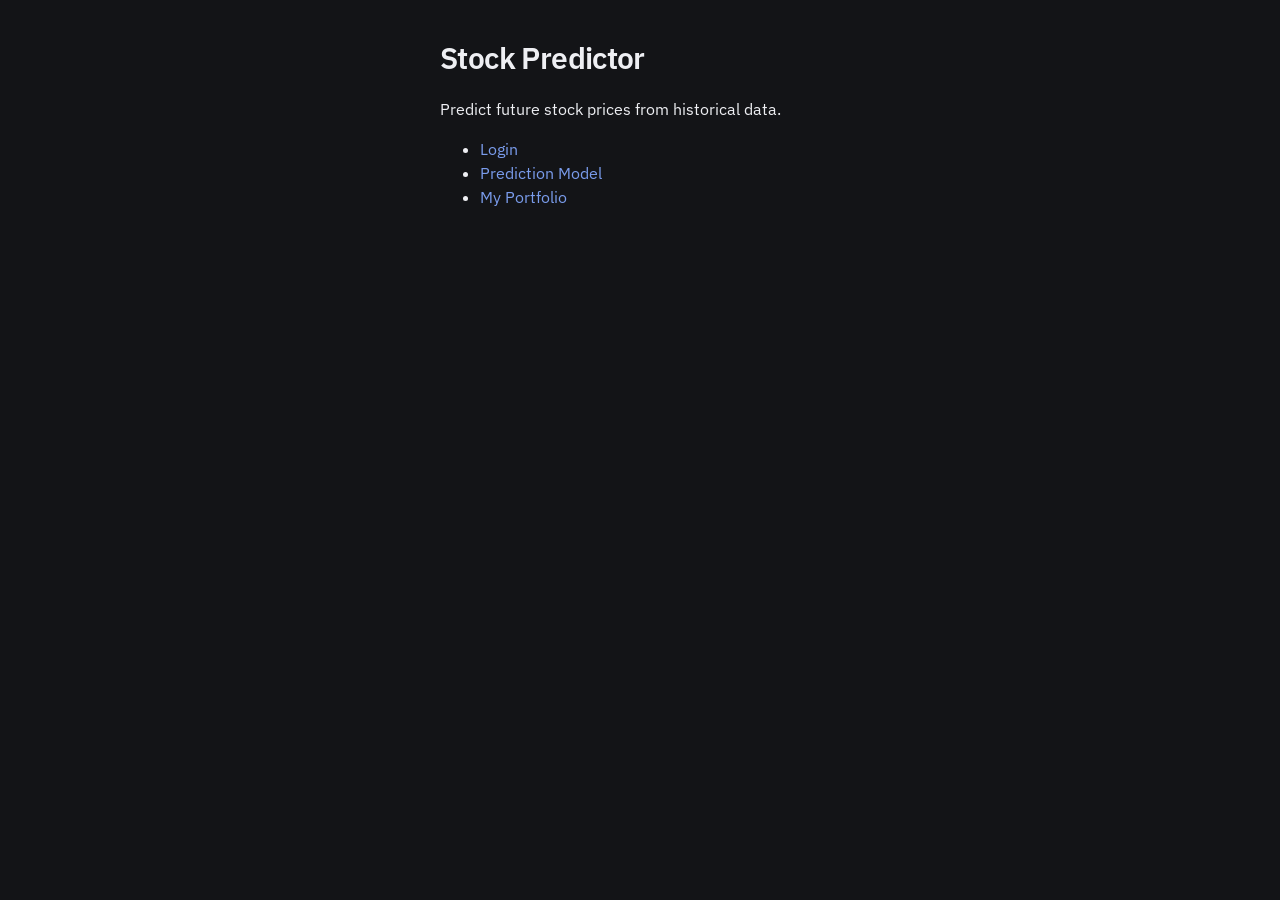
<file: Backend/index.html>
<!DOCTYPE html>
<html lang="en">
<head>
    <meta charset="UTF-8">
    <meta name="viewport" content="width=device-width, initial-scale=1">
    <title>Home</title>
    <link rel="stylesheet" href="index.css">
</head>
<body>

    <h1>Stock Predictor</h1>
    <p>Predict future stock prices from historical data.</p>

    <ul>
        <li><a id="authLink" href="login.html">Login</a></li>
        <li><a href="model.html">Prediction Model</a></li>
        <li><a href="portfolio.html">My Portfolio</a></li>
    </ul>

    <script src="auth.js"></script>
</body>
</html>
</file>
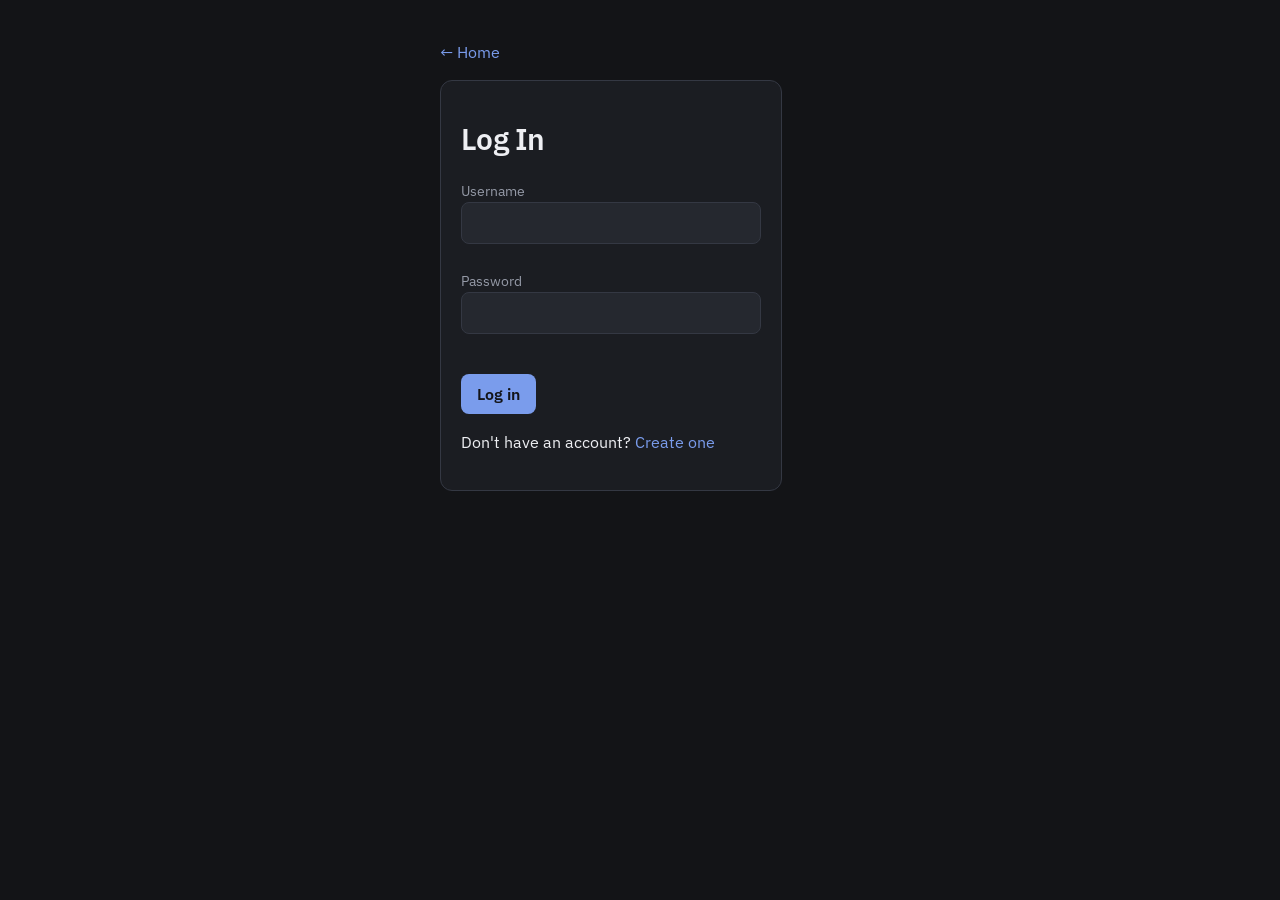
<file: Backend/login.html>
<!DOCTYPE html>
<html lang="en">
<head>
    <meta charset="UTF-8">
    <meta name="viewport" content="width=device-width, initial-scale=1">
    <title>Login</title>
    <link rel="stylesheet" href="index.css">
</head>
<body>

    <p><a href="index.html">&larr; Home</a></p>

    <div id="Login">
        <h1 id="formTitle">Log In</h1>

        <form id="LoginPage">
            <label for="Username">Username</label><br>
            <input type="text" id="Username" name="Username" autocomplete="username"><br>
            <br>

            <div id="emailRow" style="display: none;">
                <label for="Email">Email</label><br>
                <input type="text" id="Email" name="Email" autocomplete="email"><br>
                <br>
            </div>

            <label for="Password">Password</label><br>
            <input type="password" id="Password" name="Password" autocomplete="current-password"><br>
            <br>

            <p id="message" style="color: green;"></p>
            <p id="error"></p>
            <button type="submit" id="submitBtn">Log in</button>
        </form>

        <p>
            <span id="toggleText">Don't have an account?</span>
            <a href="#" id="toggleLink">Create one</a>
        </p>
    </div>

    <script src="auth.js"></script>
    <script>
        let mode = "login"; // "login" or "register"

        const errorEl = document.getElementById("error");
        const messageEl = document.getElementById("message");

        function setMode(newMode) {
            mode = newMode;
            const isLogin = mode === "login";
            document.getElementById("formTitle").textContent = isLogin ? "Log In" : "Create Account";
            document.getElementById("submitBtn").textContent = isLogin ? "Log in" : "Create account";
            document.getElementById("toggleText").textContent = isLogin ? "Don't have an account?" : "Already have an account?";
            document.getElementById("toggleLink").textContent = isLogin ? "Create one" : "Log in";
            document.getElementById("emailRow").style.display = isLogin ? "none" : "block";
            errorEl.textContent = "";
            messageEl.textContent = "";
        }

        document.getElementById("toggleLink").addEventListener("click", (e) => {
            e.preventDefault();
            setMode(mode === "login" ? "register" : "login");
        });

        async function registerAccount() {
            const username = document.getElementById("Username").value.trim();
            const email    = document.getElementById("Email").value.trim();
            const password = document.getElementById("Password").value;

            if (!username || !email || !password) {
                errorEl.textContent = "Please fill in username, email, and password.";
                return;
            }

            try {
                const res = await fetch("/register", {
                    method: "POST",
                    headers: { "Content-Type": "application/json" },
                    body: JSON.stringify({ username, email, password })
                });
                const data = await res.json();

                if (!res.ok) {
                    throw new Error(data.detail || "Registration failed.");
                }

                // Send them back to the login form to sign in themselves
                setMode("login");
                document.getElementById("Password").value = "";
                document.getElementById("Email").value = "";
                messageEl.textContent = "Account created! Please log in.";
            } catch (err) {
                errorEl.textContent = err.message;
            }
        }

        async function loginAccount() {
            const username = document.getElementById("Username").value.trim();
            const password = document.getElementById("Password").value;

            if (!username || !password) {
                errorEl.textContent = "Please enter your username and password.";
                return;
            }

            try {
                const res = await fetch("/login", {
                    method: "POST",
                    headers: { "Content-Type": "application/json" },
                    body: JSON.stringify({ username, password })
                });
                const data = await res.json();

                if (!res.ok) {
                    throw new Error(data.detail || "Login failed.");
                }

                setUser({ id: data.id, username: data.username, email: data.email });
                window.location.href = "index.html"; // back to the home page
            } catch (err) {
                errorEl.textContent = err.message;
            }
        }

        document.getElementById("LoginPage").addEventListener("submit", (e) => {
            e.preventDefault();
            errorEl.textContent = "";
            messageEl.textContent = "";
            if (mode === "register") {
                registerAccount();
            } else {
                loginAccount();
            }
        });
    </script>
</body>
</html>
</file>
<file: Backend/index.css>
/* Needs internet for the font; falls back to system fonts if offline */
@import url('https://fonts.googleapis.com/css2?family=IBM+Plex+Sans:wght@400;500;600&display=swap');

:root {
    color-scheme: dark;

    --bg: #131417;          /* page: soft black */
    --surface: #1b1d22;     /* cards, panels: charcoal */
    --surface-2: #25282f;   /* inputs, secondary buttons */
    --line: #343843;        /* borders */
    --ink: #eeeff3;         /* main text */
    --muted: #9499a6;       /* secondary text */
    --accent: #7a9cec;      /* links, primary buttons */
    --accent-hover: #94b0f2;
    --chart: #c3cce2;       /* price history line */
    --up: #3ddc97;
    --down: #ff6b78;
}

html {
    background: var(--bg);
}

body {
    font-family: "IBM Plex Sans", "Segoe UI", system-ui, sans-serif;
    color: var(--ink);
    line-height: 1.5;
    max-width: 400px;
    margin: 40px auto;
    padding: 0 16px;
}

h1 {
    font-size: 1.9rem;
    font-weight: 600;
    letter-spacing: -0.02em;
    line-height: 1.2;
}

h2 {
    font-weight: 600;
    letter-spacing: -0.01em;
}

a {
    color: var(--accent);
    text-decoration: none;
}
a:hover {
    color: var(--accent-hover);
    text-decoration: underline;
}

label {
    color: var(--muted);
    font-size: 0.9rem;
}

input[type="text"],
input[type="Password"] {
    width: 100%;
    padding: 8px;
    box-sizing: border-box;
}

input,
select {
    font: inherit;
    color: var(--ink);
    background: var(--surface-2);
    border: 1px solid var(--line);
    border-radius: 8px;
}

select {
    padding: 7px;
}

input::placeholder {
    color: var(--muted);
}

input:focus,
select:focus {
    outline: none;
    border-color: var(--accent);
}

button {
    font: inherit;
    font-weight: 600;
    padding: 8px 16px;
    cursor: pointer;
    color: var(--bg);
    background: var(--accent);
    border: none;
    border-radius: 8px;
}
button:hover {
    background: var(--accent-hover);
}
button:disabled {
    cursor: not-allowed;
    opacity: 0.4;
}

#error {
    color: var(--down);
}

/* login.html sets its own inline green, which is hard to read on dark */
#message {
    color: var(--up) !important;
}

#Login {
    width: 300px;
    padding: 20px;
    border: 1px solid var(--line);
    background: var(--surface);
    border-radius: 12px;
}

dialog::backdrop {
    background: rgba(0, 0, 0, 0.5);
}

/* Ticker autocomplete dropdown (ticker-search.js) */
.ts-list {
    position: absolute;
    z-index: 30;
    margin: 0;
    padding: 4px;
    list-style: none;
    box-sizing: border-box;
    max-height: 280px;
    overflow-y: auto;
    background: var(--surface);
    border: 1px solid var(--line);
    border-radius: 10px;
    box-shadow: 0 8px 24px rgba(0, 0, 0, 0.45);
}
.ts-list[hidden] { display: none; }
.ts-list li {
    display: flex;
    gap: 10px;
    align-items: baseline;
    padding: 7px 10px;
    border-radius: 6px;
    cursor: pointer;
    font-size: 0.9rem;
}
.ts-list li strong { min-width: 4.5ch; font-weight: 600; }
.ts-list li span {
    color: var(--muted);
    overflow: hidden;
    text-overflow: ellipsis;
    white-space: nowrap;
}
.ts-list li:hover,
.ts-list li[aria-selected="true"] { background: var(--surface-2); }
.ts-list li[aria-selected="true"] span { color: var(--ink); }
.ts-list li.ts-empty { color: var(--muted); cursor: default; }
.ts-list li.ts-empty:hover { background: none; }
</file>
